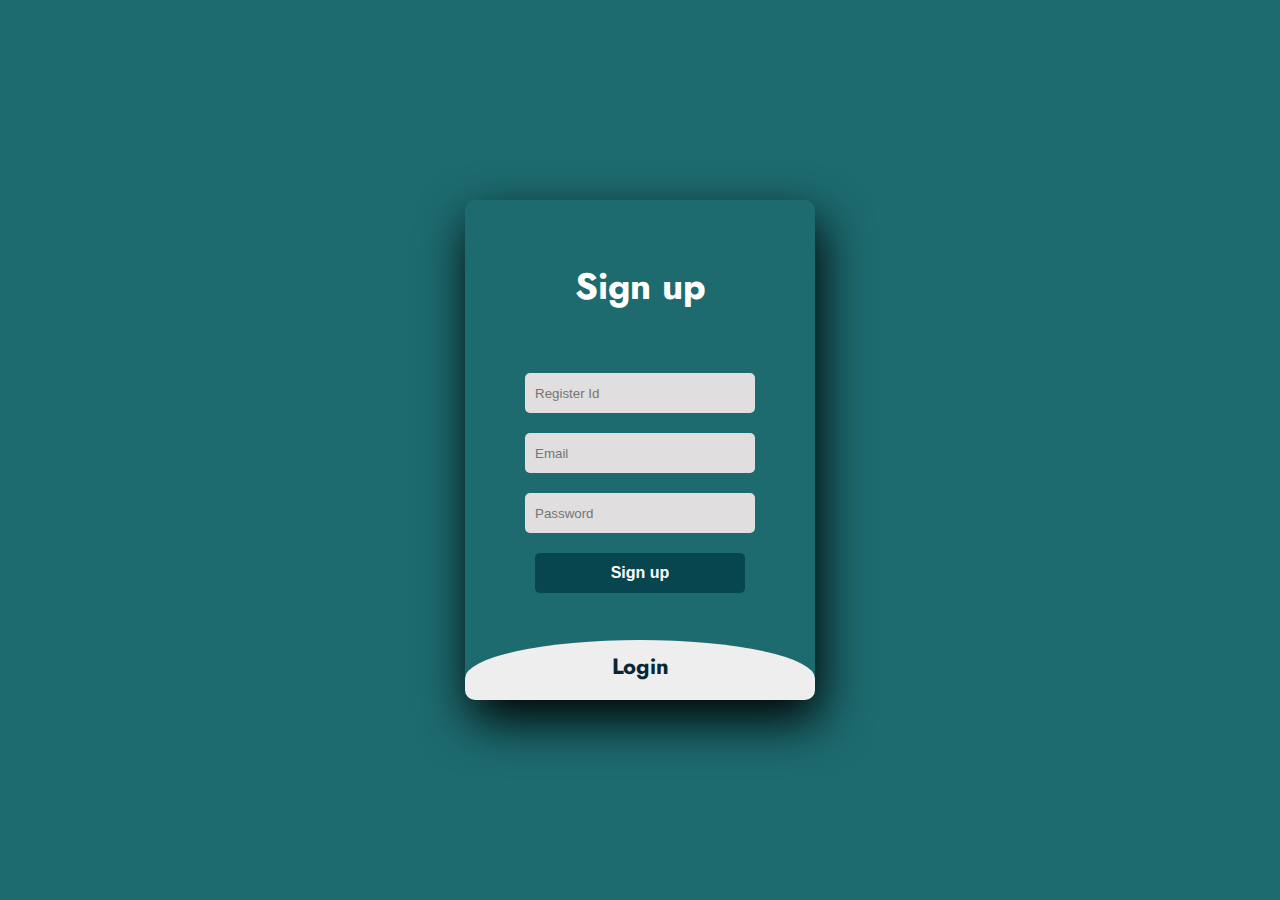
<file: login.html>
<!DOCTYPE html>
<html>
<head>
	<title>login form</title>
	<link rel="stylesheet" type="text/css" href="login.css">
<link href="https://fonts.googleapis.com/css2?family=Jost:wght@500&display=swap" rel="stylesheet">
</head>
<body>
	<div class="main">  	
		<input type="checkbox" id="check" aria-hidden="true">

			<div class="signup">
				<form>
					<label for="check" aria-hidden="true">Sign up</label>
					<input type="text" name="txt" placeholder="Register Id" required="">
					<input type="email" name="email" placeholder="Email" required="">
					<input type="password" name="pswd" placeholder="Password" required="">
					<button>Sign up</button>
				</form>
			</div>

			<div class="login">
				<form>
					<label for="check" aria-hidden="true">Login</label>
					<input type="email" name="email" placeholder="Email" required="">
					<input type="password" name="pswd" placeholder="Password" required="">
					<button>Login</button>
				</form>
			</div>
	</div>
</body>
</html>
</file>
<file: login.css>
body{
	margin: 0;
	padding: 0;
	display: flex;
	justify-content: center;
	align-items: center;
	min-height: 100vh;
	font-family: 'Jost', sans-serif;
	background: linear-gradient(to bottom, #1d6b6f, #1d6b6f, #1d6b6f);
}
.main{
	width: 350px;
	height: 500px;
	background: red;
	overflow: hidden;
	background: url("https://doc-08-2c-docs.googleusercontent.com/docs/securesc/68c90smiglihng9534mvqmq1946dmis5/fo0picsp1nhiucmc0l25s29respgpr4j/1631524275000/03522360960922298374/03522360960922298374/1Sx0jhdpEpnNIydS4rnN4kHSJtU1EyWka?e=view&authuser=0&nonce=gcrocepgbb17m&user=03522360960922298374&hash=tfhgbs86ka6divo3llbvp93mg4csvb38") no-repeat center/ cover;
	border-radius: 10px;
	box-shadow: 5px 20px 50px #000;
}
#check{
	display: none;
}
#grad {
	background-image: linear-gradient(red, yellow);
  }
.signup{
	position: relative;
	width:100%;
	height: 100%;
}
label{
	color: #fff;
	font-size: 2.3em;
	justify-content: center;
	display: flex;
	margin: 60px;
	font-weight: bold;
	cursor: pointer;
	transition: .5s ease-in-out;
}
input{
	width: 60%;
	height: 20px;
	background: #e0dede;
	justify-content: center;
	display: flex;
	margin: 20px auto;
	padding: 10px;
	border: none;
	outline: none;
	border-radius: 5px;
}
button{
	width: 60%;
	height: 40px;
	margin: 10px auto;
	justify-content: center;
	display: block;
	color: #fff;
	background: #07464f;
	font-size: 1em;
	font-weight: bold;
	margin-top: 20px;
	outline: none;
	border: none;
	border-radius: 5px;
	transition: .2s ease-in;
	cursor: pointer;
}
button:hover{
	background: #041116;
}
.login{
	height: 460px;
	background: #eee;
	border-radius: 60% / 10%;
	transform: translateY(-180px);
	transition: .8s ease-in-out;
}
.login label{
	color: #082732;
	transform: scale(.6);
}

#check:checked ~ .login{
	transform: translateY(-500px);
}
#check:checked ~ .login label{
	transform: scale(1);	
}
#check:checked ~ .signup label{
	transform: scale(.6);
}
</file>
